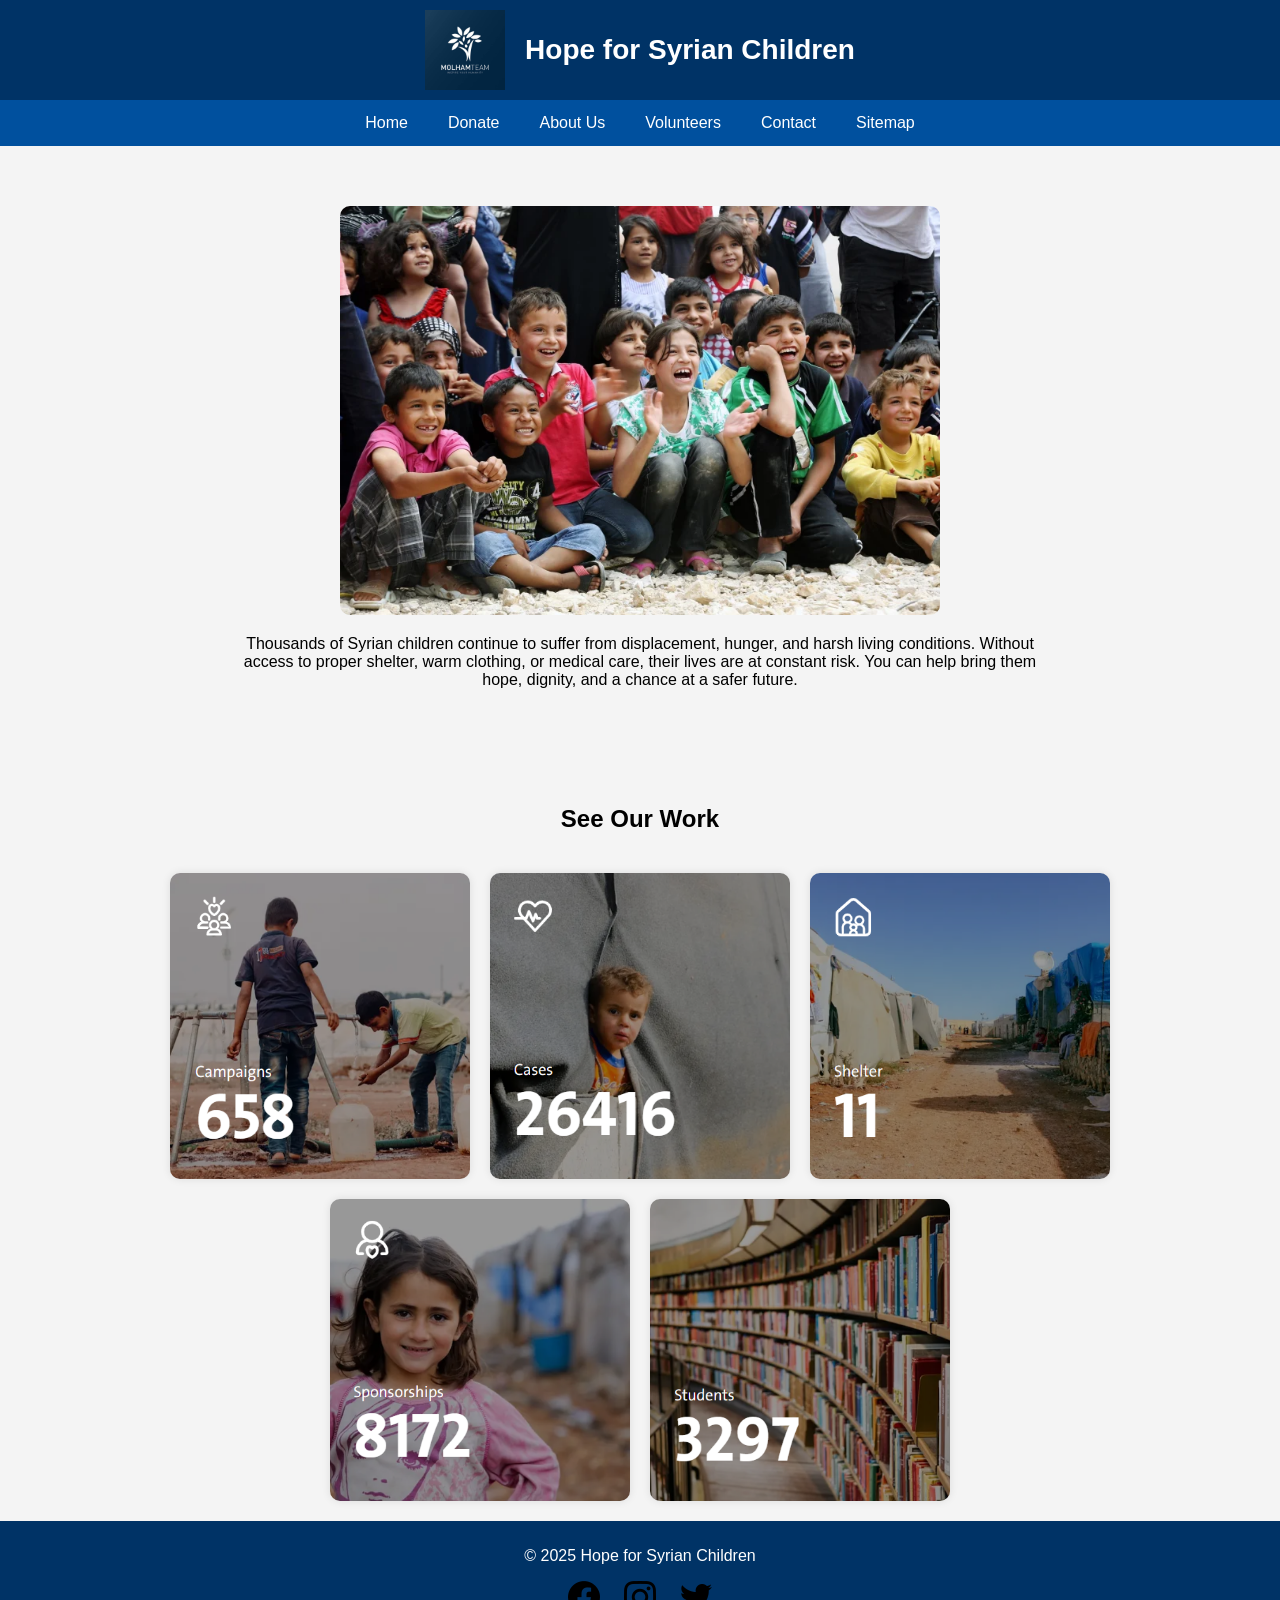
<file: index.html>
<!DOCTYPE html>
<html lang="en">
<head>
  <meta charset="UTF-8">
  <title>Hope for Syrian Children</title>
  <meta name="viewport" content="width=device-width, initial-scale=1.0">
  <link rel="stylesheet" href="css/style.css">
</head>
<body>

<header>
  <div class="header-content">
    <img src="images/Logo.png" alt="Charity Logo">
    <h1>Hope for Syrian Children</h1>
  </div>
</header>

<div class="hamburger">
  <img src="images/menu.png" alt="Menu Icon">
</div>

<nav>
  <a href="index.html">Home</a>
  <div class="dropdown">
    <a href="donate.html">Donate</a>
    <div class="dropdown-content">
      <a href="education.html">Education</a>
      <a href="sponsorship.html">Sponsorship</a>
      <a href="campaigns.html">Campaigns</a>
    </div>
  </div>
  <a href="About.html">About Us</a>
  <a href="volunteers.html">Volunteers</a>
  <a href="contact.html">Contact</a>
  <a href="sitemap.html">Sitemap</a>
</nav>

<!-- ✅ Main Content -->
<div class="container center-content">
  <a href="https://molhamteam.com/en/donate" target="_blank">
    <img src="images/kidshouse.jpg" alt="Kids without homes">
  </a>
  <p>
    Thousands of Syrian children continue to suffer from displacement, hunger, and harsh living conditions.
    Without access to proper shelter, warm clothing, or medical care, their lives are at constant risk.
    You can help bring them hope, dignity, and a chance at a safer future.
  </p>
</div>

<h2 style="text-align: center; margin-top: 40px;">See Our Work</h2>
<div class="gallery-grid">
  <img src="images/camp.png" alt="Camp">
  <img src="images/cases.png" alt="Cases">
  <img src="images/shelter.png" alt="Shelter">
  <img src="images/sponsor.png" alt="Sponsor">
  <img src="images/students.png" alt="Students">
</div>

<footer>
  <p>&copy; 2025 Hope for Syrian Children</p>
  <a href="https://www.facebook.com/share/198urDCqJN/" target="_blank">
    <img src="images/facebook.png" alt="Facebook">
  </a>
  <a href="https://www.instagram.com/molhamteam?igsh=ZTN4dWplaTVkMHM3" target="_blank">
    <img src="images/instagram.png" alt="Instagram">
  </a>
  <a href="https://x.com/molhamteam?t=NaV8jcFwhyxZ5BYAWy_UoA&s=09" target="_blank">
    <img src="images/twitter.png" alt="Twitter">
  </a>
</footer>


<script src="script.js"></script>

</body>
</html>
</file>
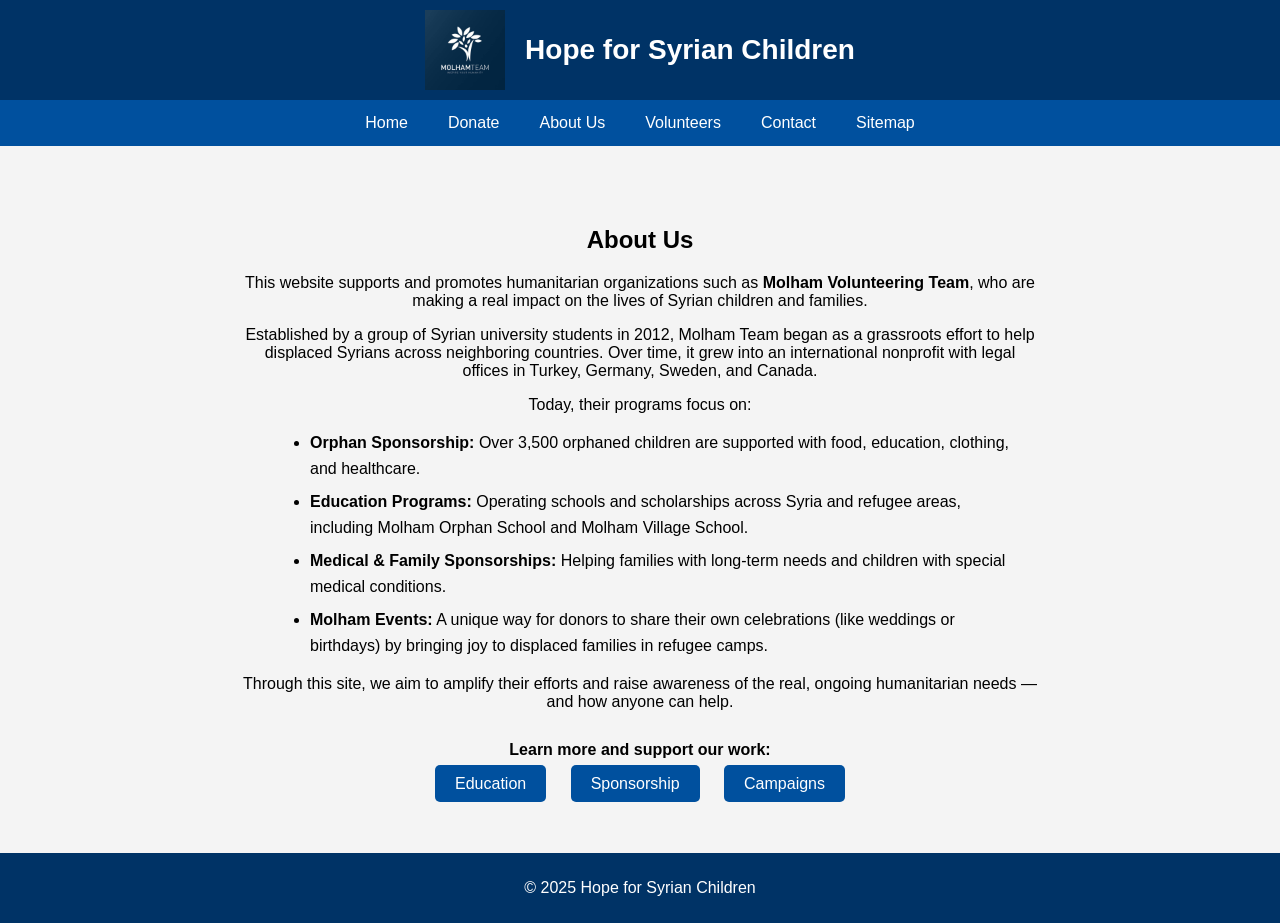
<file: About.html>
<!DOCTYPE html>
<html lang="en">
<head>
  <meta charset="UTF-8">
  <title>About Us - Hope for Syrian Children</title>
  <link rel="stylesheet" href="css/style.css">
</head>
<body>

<header>
  <div class="header-content">
    <img src="images/Logo.png" alt="Logo">
    <h1>Hope for Syrian Children</h1>
  </div>
</header>

<nav>
  <a href="index.html">Home</a>
  <div class="dropdown">
    <a href="donate.html">Donate</a>
    <div class="dropdown-content">
      <a href="education.html">Education</a>
      <a href="sponsorship.html">Sponsorship</a>
      <a href="campaigns.html">Campaigns</a>
    </div>
  </div>
  <a href="About.html">About Us</a>
  <a href="volunteers.html">Volunteers</a>
  <a href="contact.html">Contact</a>
  <a href="sitemap.html">Sitemap</a>
</nav>

<div class="container">
  <h2>About Us</h2>

  <p>
    This website supports and promotes humanitarian organizations such as <strong>Molham Volunteering Team</strong>, who are making a real impact on the lives of Syrian children and families.
  </p>

  <p>
    Established by a group of Syrian university students in 2012, Molham Team began as a grassroots effort to help displaced Syrians across neighboring countries. Over time, it grew into an international nonprofit with legal offices in Turkey, Germany, Sweden, and Canada.
  </p>

  <p>Today, their programs focus on:</p>

  <ul style="text-align: left; max-width: 700px; margin: auto;">
    <li><strong>Orphan Sponsorship:</strong> Over 3,500 orphaned children are supported with food, education, clothing, and healthcare.</li>
    <li><strong>Education Programs:</strong> Operating schools and scholarships across Syria and refugee areas, including Molham Orphan School and Molham Village School.</li>
    <li><strong>Medical & Family Sponsorships:</strong> Helping families with long-term needs and children with special medical conditions.</li>
    <li><strong>Molham Events:</strong> A unique way for donors to share their own celebrations (like weddings or birthdays) by bringing joy to displaced families in refugee camps.</li>
  </ul>

  <p>
    Through this site, we aim to amplify their efforts and raise awareness of the real, ongoing humanitarian needs — and how anyone can help.
  </p>

  <!-- ✅ NEW SECTION: Links to other donation pages -->
  <div style="text-align:center; margin-top: 30px;">
    <p><strong>Learn more and support our work:</strong></p>
    <a href="education.html" style="margin: 10px; padding: 10px 20px; background-color: #00509E; color: white; text-decoration: none; border-radius: 5px;">Education</a>
    <a href="sponsorship.html" style="margin: 10px; padding: 10px 20px; background-color: #00509E; color: white; text-decoration: none; border-radius: 5px;">Sponsorship</a>
    <a href="campaigns.html" style="margin: 10px; padding: 10px 20px; background-color: #00509E; color: white; text-decoration: none; border-radius: 5px;">Campaigns</a>
  </div>

</div>

<footer>
  <p>&copy; 2025 Hope for Syrian Children</p>
</footer>

</body>
</html>
</file>
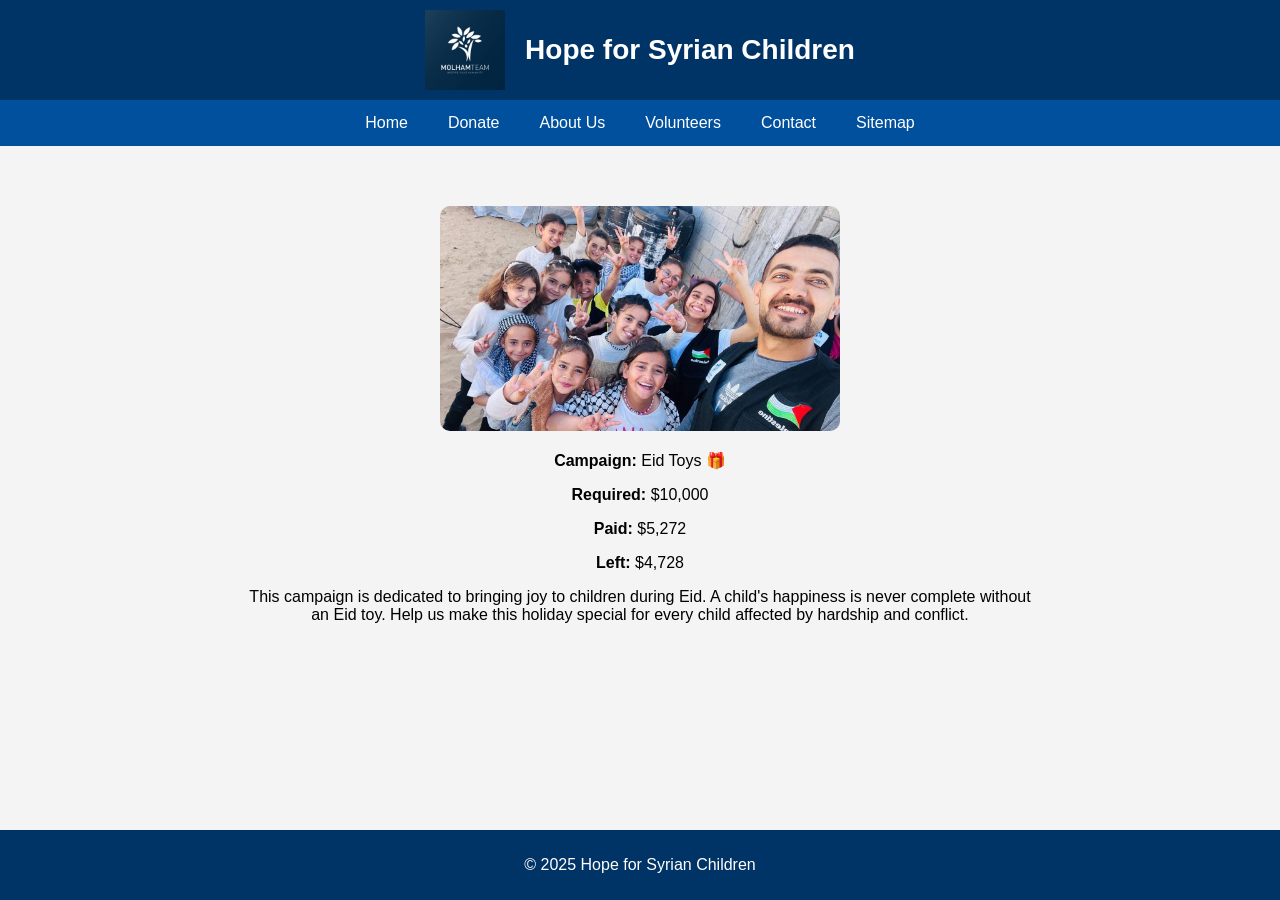
<file: Campaigns.html>
<!DOCTYPE html>
<html lang="en">
<head>
  <meta charset="UTF-8">
  <title>Campaigns - Hope for Syrian Children</title>
  <link rel="stylesheet" href="css/style.css">
</head>
<body>

<header>
  <div class="header-content">
    <img src="images/Logo.png" alt="Logo">
    <h1>Hope for Syrian Children</h1>
  </div>
</header>

<nav>
  <a href="index.html">Home</a>
  <div class="dropdown">
    <a href="donate.html">Donate</a>
    <div class="dropdown-content">
      <a href="education.html">Education</a>
      <a href="sponsorship.html">Sponsorship</a>
      <a href="campaigns.html">Campaigns</a>
    </div>
  </div>
  <a href="characters.html">About Us</a>
  <a href="volunteers.html">Volunteers</a>
  <a href="contact.html">Contact</a>
  <a href="sitemap.html">Sitemap</a>
</nav>

<div class="container center-content">

  <a href="https://molhamteam.com/en/campaigns/723" target="_blank">
    <img src="images/Campaigns.jpg" alt="Eid Toys Campaign" style="width: 400px; border-radius: 10px;">
  </a>

  <p><strong>Campaign:</strong> Eid Toys 🎁</p>
  <p><strong>Required:</strong> $10,000</p>
  <p><strong>Paid:</strong> $5,272</p>
  <p><strong>Left:</strong> $4,728</p>

  <p>This campaign is dedicated to bringing joy to children during Eid. A child's happiness is never complete without an Eid toy. Help us make this holiday special for every child affected by hardship and conflict.</p>
</div>

<footer>
  <p>&copy; 2025 Hope for Syrian Children</p>
</footer>

</body>
</html>
</file>
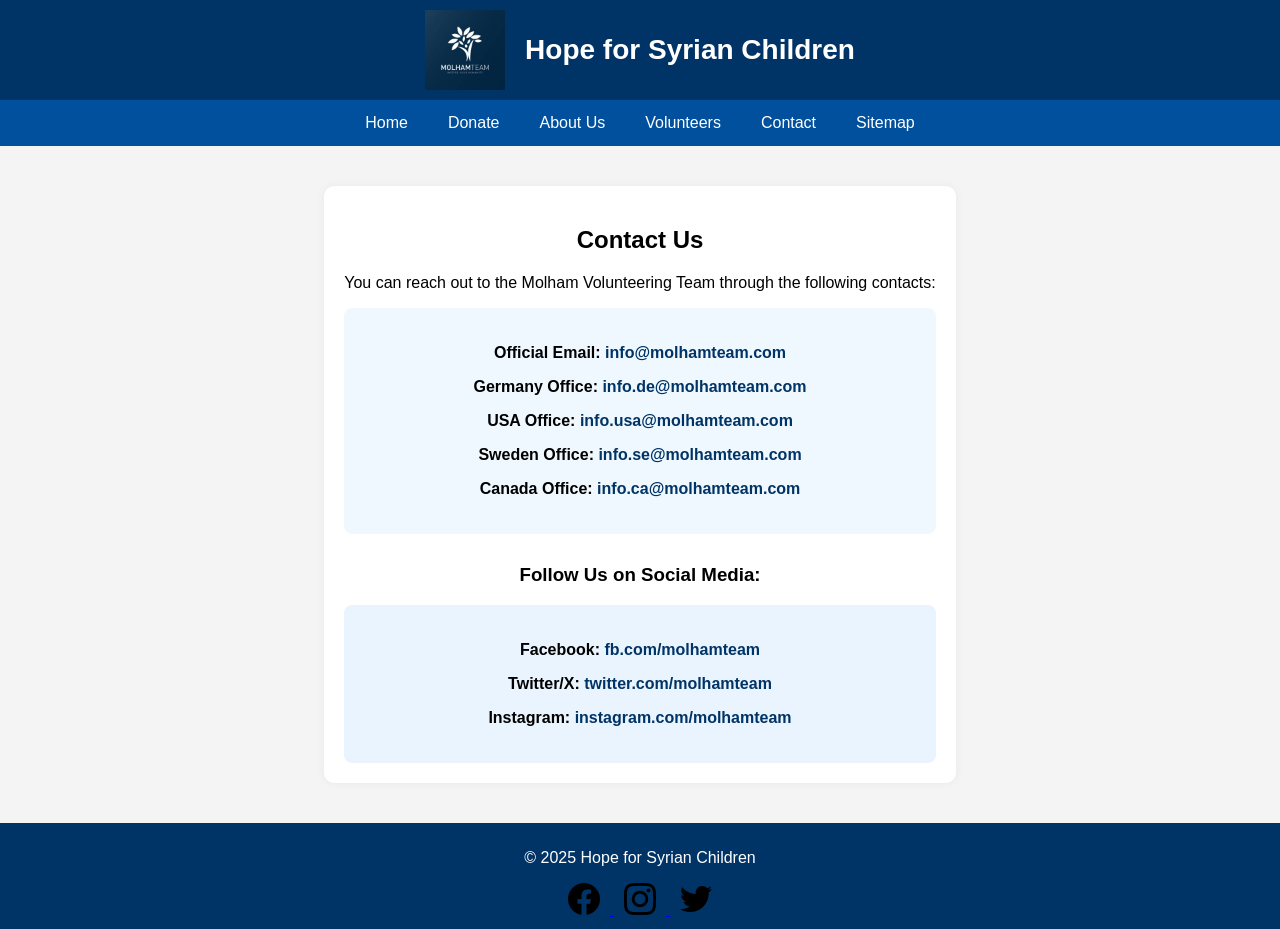
<file: contact.html>
<!DOCTYPE html>
<html lang="en">
<head>
  <meta charset="UTF-8">
  <title>Contact Us - Hope for Syrian Children</title>
  <link rel="stylesheet" href="css/style.css">
  <style>
    body {
      display: flex;
      flex-direction: column;
      min-height: 100vh;
      font-family: Arial, sans-serif;
      margin: 0;
      padding: 0;
      background-color: #f4f4f4;
    }

    header {
      background-color: #003366;
      padding: 10px 20px;
    }

    .header-content {
      display: flex;
      align-items: center;
      justify-content: center;
      gap: 20px;
      text-align: center;
    }

    .header-content img {
      height: 80px;
    }

    .header-content h1 {
      color: white;
      font-size: 28px;
      margin: 0;
    }

    nav {
      background-color: #00509E;
      text-align: center;
      display: flex;
      justify-content: center;
      flex-wrap: wrap;
    }

    nav a {
      display: inline-block;
      padding: 14px 20px;
      color: white;
      text-decoration: none;
      transition: all 0.3s ease;
    }

    nav a:hover {
      color: red;
      text-decoration: underline;
      background-color: #003366;
    }

    .dropdown {
      position: relative;
      display: inline-block;
    }

    .dropdown-content {
      display: none;
      position: absolute;
      background-color: #00509E;
      min-width: 160px;
      z-index: 1;
      box-shadow: 0px 8px 16px rgba(0, 0, 0, 0.2);
    }

    .dropdown:hover .dropdown-content {
      display: block;
    }

    .dropdown-content a {
      display: block;
      text-align: left;
      padding: 10px 16px;
      color: white;
      text-decoration: none;
    }

    .dropdown-content a:hover {
      background-color: #003366;
      color: red;
    }

    .container {
      flex: 1;
      max-width: 800px;
      margin: 40px auto;
      padding: 20px;
      background-color: white;
      border-radius: 10px;
      box-shadow: 0 0 10px rgba(0,0,0,0.05);
    }

    h2, h3 {
      text-align: center;
    }

    .contact-box {
      background-color: #f0f8ff;
      padding: 20px;
      border-radius: 8px;
      margin-bottom: 30px;
    }

    .social-box {
      background-color: #eaf4ff;
      padding: 20px;
      border-radius: 8px;
    }

    /* Stylish link effects for contact page */
    .contact-box a,
    .social-box a {
      color: #003366;
      font-weight: bold;
      text-decoration: none;
      transition: all 0.3s ease;
    }

    .contact-box a:hover,
    .social-box a:hover {
      color: red;
      text-decoration: underline;
    }

    .contact-box a:visited,
    .social-box a:visited {
      color: #800000;
    }

    footer {
      background-color: #003366;
      color: white;
      text-align: center;
      padding: 10px;
      margin-top: auto;
    }

    footer img {
      width: 32px;
      height: 32px;
      margin: 0 10px;
      transition: transform 0.3s ease;
    }

    footer img:hover {
      transform: scale(1.1);
    }
  </style>
</head>
<body>

<header>
  <div class="header-content">
    <img src="images/Logo.png" alt="Logo">
    <h1>Hope for Syrian Children</h1>
  </div>
</header>

<nav>
  <a href="index.html">Home</a>
  <div class="dropdown">
    <a href="donate.html">Donate</a>
    <div class="dropdown-content">
      <a href="education.html">Education</a>
      <a href="sponsorship.html">Sponsorship</a>
      <a href="campaigns.html">Campaigns</a>
    </div>
  </div>
  <a href="About.html">About Us</a>
  <a href="volunteers.html">Volunteers</a>
  <a href="contact.html">Contact</a>
  <a href="sitemap.html">Sitemap</a>
</nav>

<div class="container">
  <h2>Contact Us</h2>
  <p>You can reach out to the Molham Volunteering Team through the following contacts:</p>

  <div class="contact-box">
    <p><strong>Official Email:</strong> <a href="mailto:info@molhamteam.com">info@molhamteam.com</a></p>
    <p><strong>Germany Office:</strong> <a href="mailto:info.de@molhamteam.com">info.de@molhamteam.com</a></p>
    <p><strong>USA Office:</strong> <a href="mailto:info.usa@molhamteam.com">info.usa@molhamteam.com</a></p>
    <p><strong>Sweden Office:</strong> <a href="mailto:info.se@molhamteam.com">info.se@molhamteam.com</a></p>
    <p><strong>Canada Office:</strong> <a href="mailto:info.ca@molhamteam.com">info.ca@molhamteam.com</a></p>
  </div>

  <h3>Follow Us on Social Media:</h3>
  <div class="social-box">
    <p><strong>Facebook:</strong> <a href="https://www.facebook.com/molhamteam" target="_blank">fb.com/molhamteam</a></p>
    <p><strong>Twitter/X:</strong> <a href="https://twitter.com/molhamteam" target="_blank">twitter.com/molhamteam</a></p>
    <p><strong>Instagram:</strong> <a href="https://instagram.com/molhamteam" target="_blank">instagram.com/molhamteam</a></p>
  </div>
</div>

<footer>
  <p>&copy; 2025 Hope for Syrian Children</p>
  <a href="https://www.facebook.com/share/198urDCqJN/" target="_blank">
    <img src="images/facebook.png" alt="Facebook">
  </a>
  <a href="https://www.instagram.com/molhamteam?igsh=ZTN4dWplaTVkMHM3" target="_blank">
    <img src="images/instagram.png" alt="Instagram">
  </a>
  <a href="https://x.com/molhamteam?t=NaV8jcFwhyxZ5BYAWy_UoA&s=09" target="_blank">
    <img src="images/twitter.png" alt="Twitter">
  </a>
</footer>

</body>
</html>
</file>
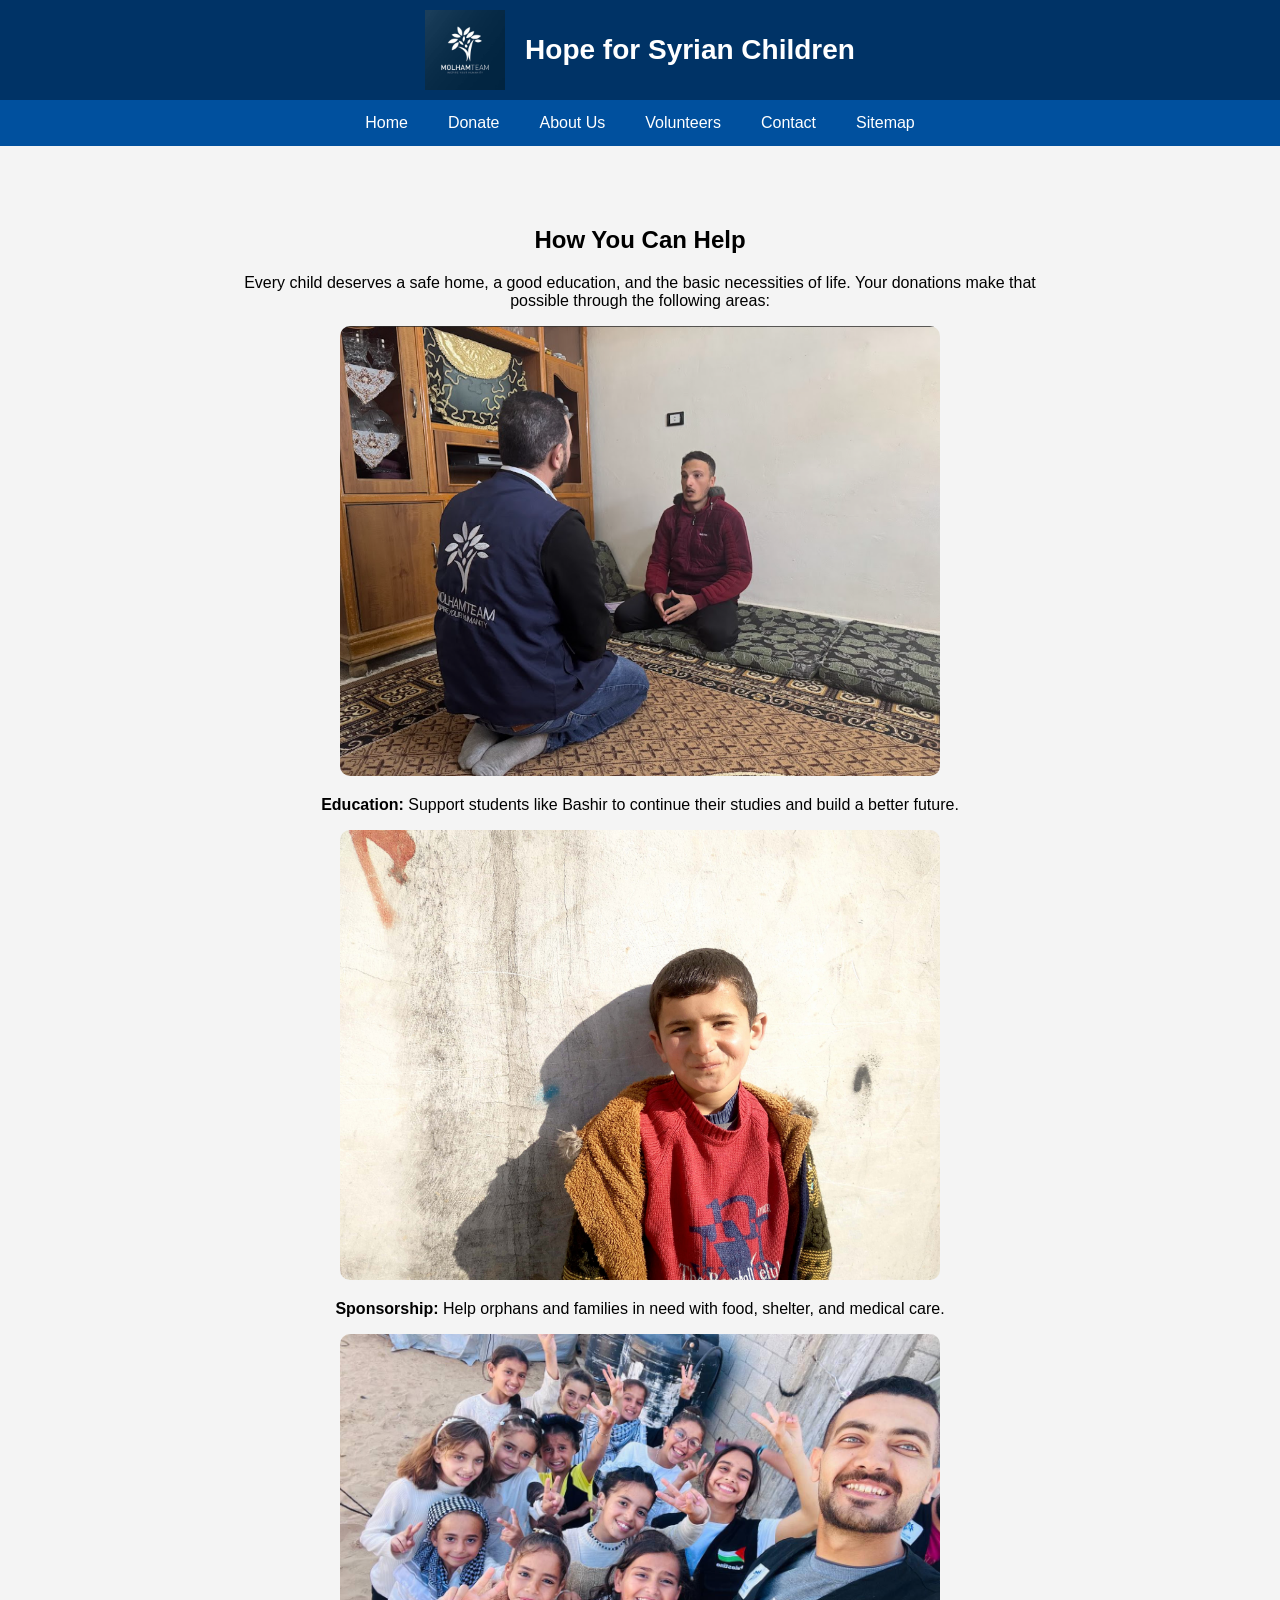
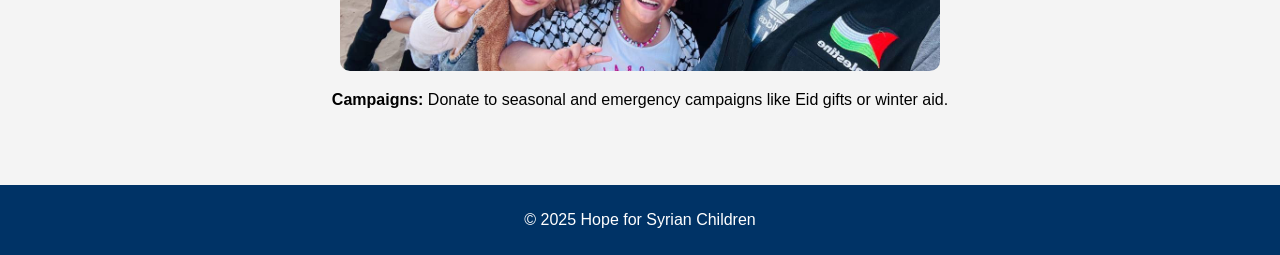
<file: donate.html>
<!DOCTYPE html>
<html lang="en">
<head>
  <meta charset="UTF-8">
  <title>Donate - Hope for Syrian Children</title>
  <link rel="stylesheet" href="css/style.css">
</head>
<body>

<header>
  <div class="header-content">
    <img src="images/Logo.png" alt="Logo">
    <h1>Hope for Syrian Children</h1>
  </div>
</header>

<nav>
  <a href="index.html">Home</a>
  <div class="dropdown">
    <a href="donate.html">Donate</a>
    <div class="dropdown-content">
      <a href="education.html">Education</a>
      <a href="sponsorship.html">Sponsorship</a>
      <a href="campaigns.html">Campaigns</a>
    </div>
  </div>
  <a href="About.html">About Us</a>
  <a href="volunteers.html">Volunteers</a>
  <a href="contact.html">Contact</a>
  <a href="sitemap.html">Sitemap</a>
</nav>

<div class="container center-content">
  <h2>How You Can Help</h2>
  <p>
    Every child deserves a safe home, a good education, and the basic necessities of life. 
    Your donations make that possible through the following areas:
  </p>

  <!-- Education -->
  <a href="education.html">
    <img src="images/Education.jpg" alt="Education Program">
  </a>
  <p><strong>Education:</strong> Support students like Bashir to continue their studies and build a better future.</p>

  <!-- Sponsorship -->
  <a href="sponsorship.html">
    <img src="images/Sponsorship.jpg" alt="Sponsorship Program">
  </a>
  <p><strong>Sponsorship:</strong> Help orphans and families in need with food, shelter, and medical care.</p>

  <!-- Campaigns -->
  <a href="campaigns.html">
    <img src="images/Campaigns.jpg" alt="Campaigns Program">
  </a>
  <p><strong>Campaigns:</strong> Donate to seasonal and emergency campaigns like Eid gifts or winter aid.</p>
</div>

<footer>
  <p>&copy; 2025 Hope for Syrian Children</p>
</footer>

</body>
</html>
</file>
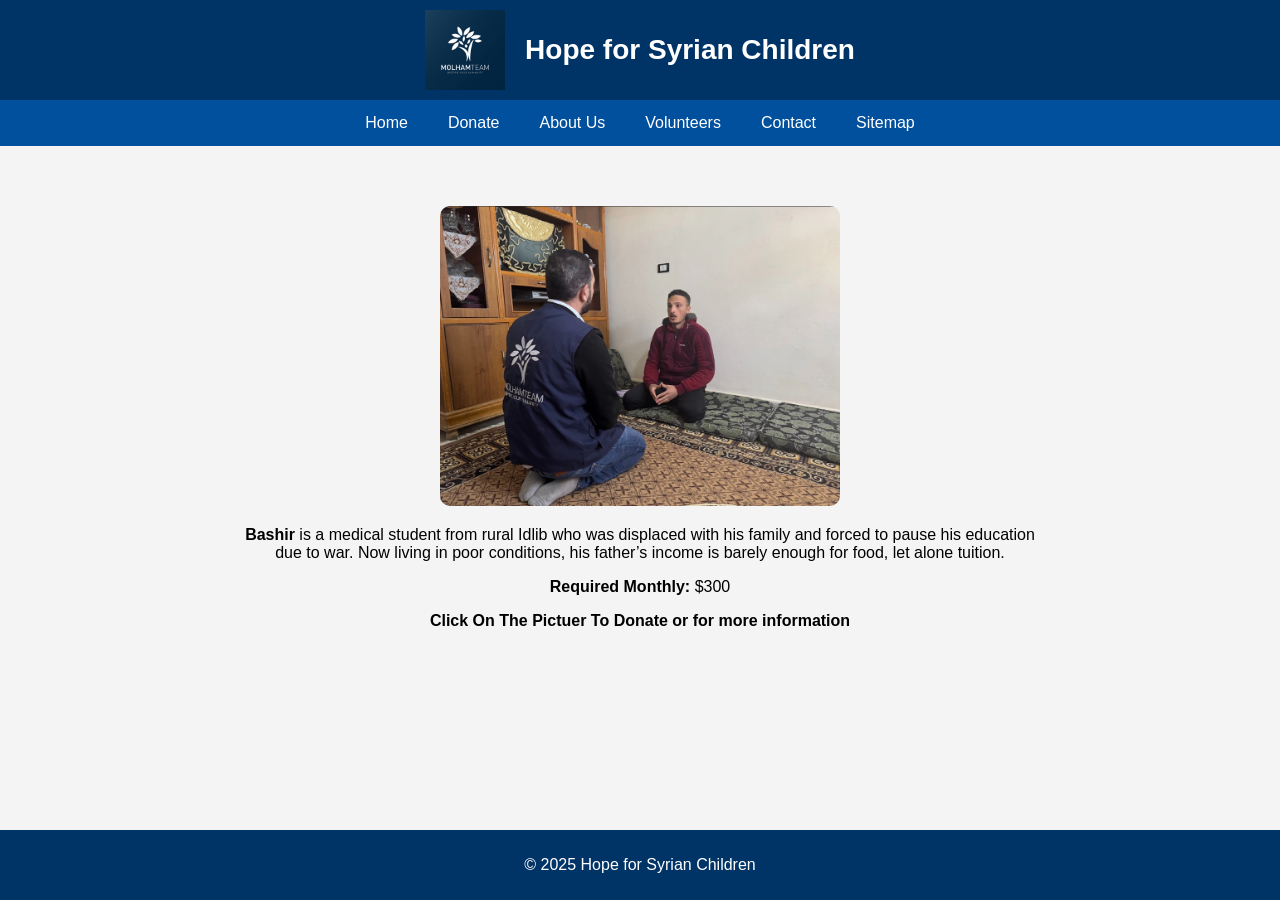
<file: Education.html>
<!DOCTYPE html>
<html lang="en">
<head>
  <meta charset="UTF-8">
  <title>Education - Hope for Syrian Children</title>
  <link rel="stylesheet" href="css/style.css">
</head>
<body>

<header>
  <div class="header-content">
    <img src="images/Logo.png" alt="Logo">
    <h1>Hope for Syrian Children</h1>
  </div>
</header>

<nav>
  <a href="index.html">Home</a>
  <div class="dropdown">
    <a href="donate.html">Donate</a>
    <div class="dropdown-content">
      <a href="education.html">Education</a>
      <a href="sponsorship.html">Sponsorship</a>
      <a href="campaigns.html">Campaigns</a>
    </div>
  </div>
  <a href="characters.html">About Us</a>
  <a href="volunteers.html">Volunteers</a>
  <a href="contact.html">Contact</a>
  <a href="sitemap.html">Sitemap</a>
</nav>

<div class="container center-content">

  <a href="https://molhamteam.com/en/students/5035" target="_blank">
    <img src="images/Education.jpg" alt="Bashir - student in need" style="width: 400px; border-radius: 10px;">
  </a>

  <p><strong>Bashir</strong> is a medical student from rural Idlib who was displaced with his family and forced to pause his education due to war. Now living in poor conditions, his father’s income is barely enough for food, let alone tuition.</p>

  <p><strong>Required Monthly:</strong> $300</p>
  <p><strong>Click On The Pictuer To Donate or for more information</strong> </p>

  
</div>

<footer>
  <p>&copy; 2025 Hope for Syrian Children</p>
</footer>

</body>
</html>
</file>
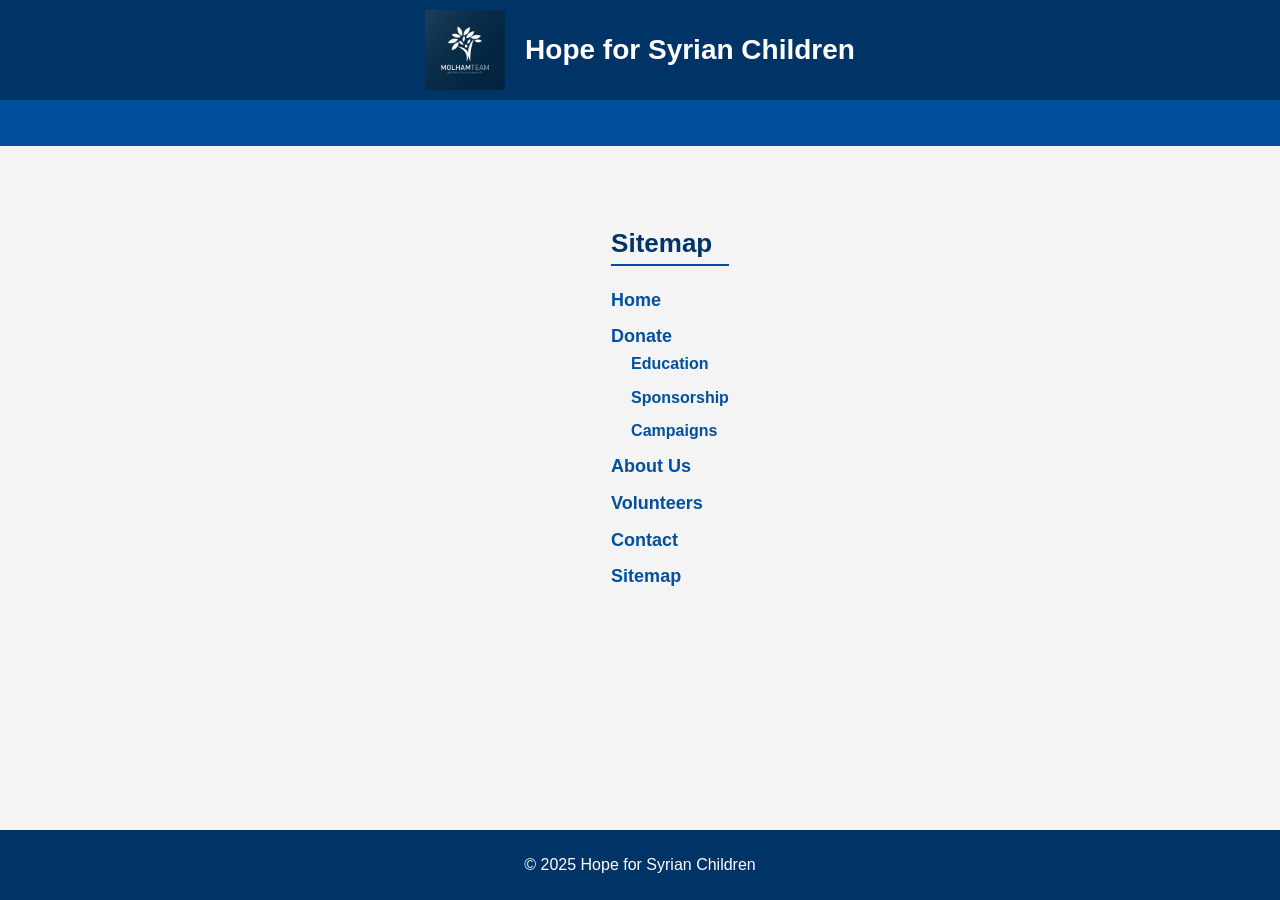
<file: sitemap.html>
<!DOCTYPE html>
<html lang="en">
<head>
  <meta charset="UTF-8">
  <title>Sitemap - Hope for Syrian Children</title>
  <link rel="stylesheet" href="css/style.css">
</head>
<body class="sitemap-page">

<header>
  <div class="header-content">
    <img src="images/Logo.png" alt="Logo">
    <h1>Hope for Syrian Children</h1>
  </div>
</header>

<nav>
  <a href="index.html">Home</a>
  <div class="dropdown">
    <a href="donate.html">Donate</a>
    <div class="dropdown-content">
      <a href="education.html">Education</a>
      <a href="sponsorship.html">Sponsorship</a>
      <a href="campaigns.html">Campaigns</a>
    </div>
  </div>
  <a href="About.html">About Us</a>
  <a href="volunteers.html">Volunteers</a>
  <a href="contact.html">Contact</a>
  <a href="sitemap.html">Sitemap</a>
</nav>

<div class="container">
  <h2>Sitemap</h2>
  <ul>
    <li><a href="index.html">Home</a></li>
    <li>
      <a href="donate.html">Donate</a>
      <ul>
        <li><a href="education.html">Education</a></li>
        <li><a href="sponsorship.html">Sponsorship</a></li>
        <li><a href="campaigns.html">Campaigns</a></li>
      </ul>
    </li>
    <li><a href="About.html">About Us</a></li>
    <li><a href="volunteers.html">Volunteers</a></li>
    <li><a href="contact.html">Contact</a></li>
    <li><a href="sitemap.html">Sitemap</a></li>
  </ul>
</div>

<footer>
  <p>&copy; 2025 Hope for Syrian Children</p>
</footer>

</body>
</html>
</file>
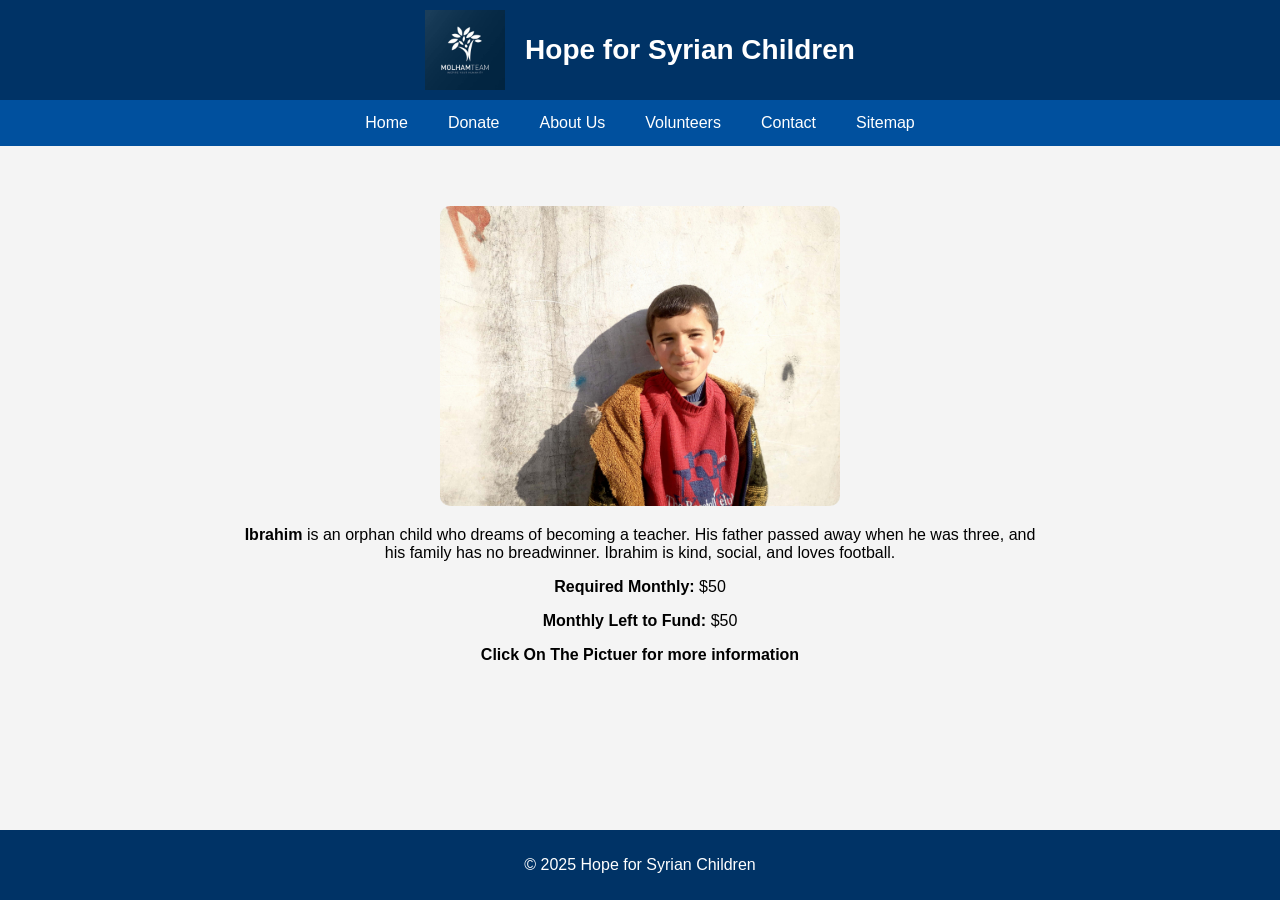
<file: Sponsorship.html>
<!DOCTYPE html>
<html lang="en">
<head>
  <meta charset="UTF-8">
  <title>Sponsorship - Hope for Syrian Children</title>
  <link rel="stylesheet" href="css/style.css">
</head>
<body>

<header>
  <div class="header-content">
    <img src="images/Logo.png" alt="Logo">
    <h1>Hope for Syrian Children</h1>
  </div>
</header>

<nav>
  <a href="index.html">Home</a>
  <div class="dropdown">
    <a href="donate.html">Donate</a>
    <div class="dropdown-content">
      <a href="education.html">Education</a>
      <a href="sponsorship.html">Sponsorship</a>
      <a href="campaigns.html">Campaigns</a>
    </div>
  </div>
  <a href="characters.html">About Us</a>
  <a href="volunteers.html">Volunteers</a>
  <a href="contact.html">Contact</a>
  <a href="sitemap.html">Sitemap</a>
</nav>

<div class="container center-content">

  <a href="https://molhamteam.com/en/sponsorships/6763" target="_blank">
    <img src="images/Sponsorship.jpg" alt="Ibrahim - orphan in need" style="max-width: 400px; border-radius: 10px;">
  </a>

  <p><strong>Ibrahim</strong> is an orphan child who dreams of becoming a teacher. His father passed away when he was three, and his family has no breadwinner. Ibrahim is kind, social, and loves football.</p>
  <p><strong>Required Monthly:</strong> $50</p>
  <p><strong>Monthly Left to Fund:</strong> $50</p>

  <p><strong>Click On The Pictuer for more information </strong></p>
  
</div>

<footer>
  <p>&copy; 2025 Hope for Syrian Children</p>
</footer>

</body>
</html>
</file>
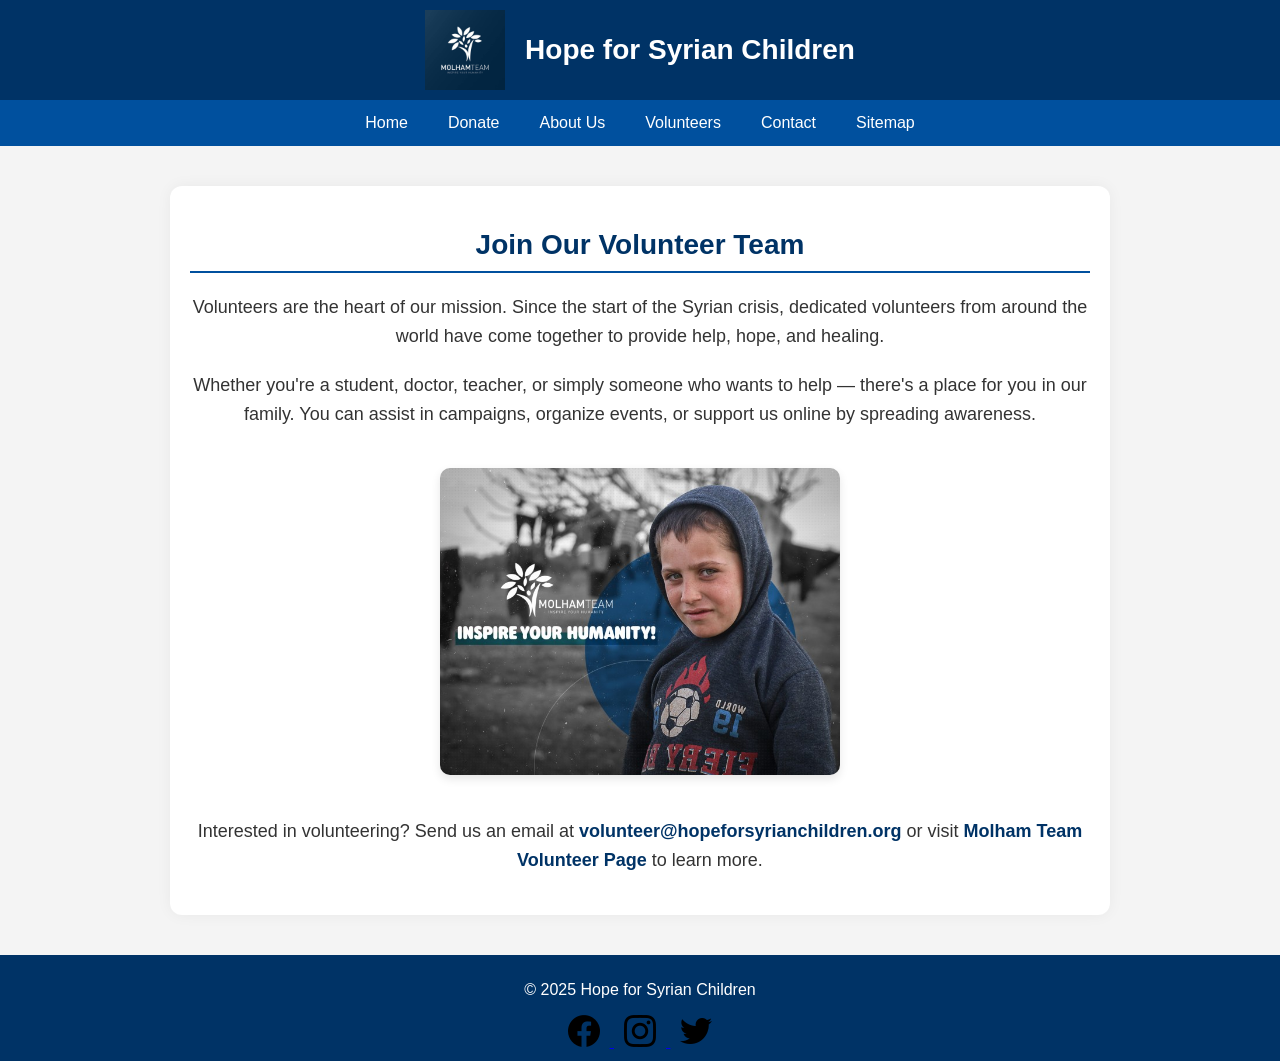
<file: volunteers.html>
<!DOCTYPE html>
<html lang="en">
<head>
  <meta charset="UTF-8">
  <title>Volunteer With Us - Hope for Syrian Children</title>
  <link rel="stylesheet" href="css/style.css">
  <meta name="viewport" content="width=device-width, initial-scale=1.0">
</head>
<body>

<header>
  <div class="header-content">
    <img src="images/Logo.png" alt="Charity Logo">
    <h1>Hope for Syrian Children</h1>
  </div>
</header>

<div class="hamburger">
  <img src="images/menu.png" alt="Menu Icon">
</div>

<nav>
  <a href="index.html">Home</a>
  <div class="dropdown">
    <a href="donate.html">Donate</a>
    <div class="dropdown-content">
      <a href="education.html">Education</a>
      <a href="sponsorship.html">Sponsorship</a>
      <a href="campaigns.html">Campaigns</a>
    </div>
  </div>
  <a href="About.html">About Us</a>
  <a href="volunteers.html">Volunteers</a>
  <a href="contact.html">Contact</a>
  <a href="sitemap.html">Sitemap</a>
</nav>

<div class="container volunteers-page">

  <h2>Join Our Volunteer Team</h2>
  <p>
    Volunteers are the heart of our mission. Since the start of the Syrian crisis, dedicated volunteers from around the world have come together to provide help, hope, and healing.
  </p>

  <p>
    Whether you're a student, doctor, teacher, or simply someone who wants to help — there's a place for you in our family. You can assist in campaigns, organize events, or support us online by spreading awareness.
  </p>

 
  <img src="images/needing.jpg" alt="Children needing help" style="max-width: 400px; width: 100%; margin: 20px auto; border-radius: 10px;">

  <p>
    Interested in volunteering? Send us an email at  
    <a href="mailto:volunteer@hopeforsyrianchildren.org">volunteer@hopeforsyrianchildren.org</a>  
    or visit <a href="https://molhamteam.com/en/volunteer" target="_blank">Molham Team Volunteer Page</a> to learn more.
  </p>
</div>

<footer>
  <p>&copy; 2025 Hope for Syrian Children</p>
  <a href="https://www.facebook.com/share/198urDCqJN/" target="_blank">
    <img src="images/facebook.png" alt="Facebook">
  </a>
  <a href="https://www.instagram.com/molhamteam?igsh=ZTN4dWplaTVkMHM3" target="_blank">
    <img src="images/instagram.png" alt="Instagram">
  </a>
  <a href="https://x.com/molhamteam?t=NaV8jcFwhyxZ5BYAWy_UoA&s=09" target="_blank">
    <img src="images/twitter.png" alt="Twitter">
  </a>
</footer>

<script src="script.js"></script>
</body>
</html>
</file>
<file: css/style.css>
/* Reset and Body */
body {
    font-family: Arial, sans-serif;
    margin: 0;
    padding: 0;
    background-color: #f4f4f4;
    display: flex;
    flex-direction: column;
    min-height: 100vh;
}

/* Header */
header {
    background-color: #003366;
    padding: 10px 20px;
}

.header-content {
    display: flex;
    align-items: center;
    justify-content: center;
    gap: 20px;
    text-align: center;
}

.header-content img {
    height: 80px;
}

.header-content h1 {
    color: white;
    font-size: 28px;
    margin: 0;
    transition: text-shadow 0.3s ease, color 0.3s ease;
}

.header-content h1:hover {
    text-shadow: 2px 2px 8px red;
    color: #ffcccc;
    cursor: default;
}

/* Navigation */
nav {
    background-color: #00509E;
    text-align: center;
    display: flex;
    justify-content: center;
    flex-wrap: wrap;
}

nav a {
    display: inline-block;
    padding: 14px 20px;
    color: white;
    text-decoration: none;
    transition: all 0.3s ease;
}

nav a:hover {
    color: red;
    text-decoration: underline;
    text-decoration-color: red;
    background-color: #003366;
}

/* Dropdown Menu */
nav .dropdown {
    position: relative;
    display: inline-block;
}

nav .dropdown-content {
    display: none;
    position: absolute;
    background-color: #00509E;
    min-width: 160px;
    z-index: 1;
    box-shadow: 0px 8px 16px rgba(0,0,0,0.2);
}

nav .dropdown-content a {
    display: block;
    text-align: left;
    padding: 10px 16px;
    color: white;
    text-decoration: none;
}

nav .dropdown-content a:hover {
    background-color: #003366;
    color: red;
}

nav .dropdown:hover .dropdown-content {
    display: block;
}

/* Main Section */
.container {
    flex: 1;
    max-width: 800px;
    margin: 40px auto;
    padding: 20px;
    text-align: center;
}

.container img {
    width: 80%;
    max-width: 600px;
    height: auto;
    border-radius: 10px;
}

.container a img {
    transition: transform 0.3s ease, box-shadow 0.3s ease;
}

.container a img:hover {
    transform: scale(1.03);
    box-shadow: 0 0 10px rgba(255, 0, 0, 0.5);
    cursor: pointer;
}

/* Gallery Grid */
.gallery-grid {
    display: flex;
    flex-wrap: wrap;
    justify-content: center;
    gap: 20px;
    padding: 20px;
}

.gallery-grid img {
    width: 300px;
    height: auto;
    border-radius: 10px;
    box-shadow: 0 0 8px rgba(0, 0, 0, 0.1);
    transition: transform 0.3s ease;
}

.gallery-grid img:hover {
    transform: scale(1.05);
}

/* Footer */
footer {
    background-color: #003366;
    color: white;
    text-align: center;
    padding: 10px;
    margin-top: auto;
}

footer img {
    width: 32px;
    height: 32px;
    margin: 0 10px;
    transition: transform 0.3s ease;
}

footer img:hover {
    transform: scale(1.1);
}

/* Hamburger Icon */
.hamburger {
    display: none;
    position: absolute;
    top: 15px;
    right: 20px;
    z-index: 1000;
    cursor: pointer;
}

.hamburger img {
    width: 30px;
    height: 30px;
}

/* Responsive for Mobile */
@media (max-width: 768px) {
    .hamburger {
        display: block;
    }

    nav {
        display: none;
        flex-direction: column;
        align-items: flex-start;
        background-color: #00509E;
        width: 100%;
    }

    nav.show {
        display: flex;
    }

    nav a {
        display: block;
        padding: 12px 20px;
        width: 100%;
        text-align: left;
    }

    nav .dropdown-content {
        position: static;
        box-shadow: none;
    }
}
/* Sitemap Styling */
/* Move sitemap list to the left */
.sitemap-page.container  {
  text-align: left;
  max-width: 700px;
  margin: 0 auto 20px auto;
  padding-left: 40px;
}

.container ul li {
  margin-bottom: 8px;
  line-height: 1.6;
}

.container h2 {
  text-align: center;
  margin-bottom: 20px;
}

/* Adjust container alignment only for sitemap page */
body.sitemap-page .container {
  text-align: left;
  max-width: 800px;
  margin: 40px auto;
  padding-left: 80px; /* pushes content to left */
}

body.sitemap-page h2 {
  text-align: left;
  padding-left: 0;
  margin-left: 0;
}
/* Enhanced Sitemap Styling */
.sitemap-page h2 {
  font-size: 26px;
  margin-bottom: 20px;
  color: #003366;
  border-bottom: 2px solid #00509E;
  padding-bottom: 5px;
}

.sitemap-page ul {
  list-style: none;
  padding-left: 0;
  font-size: 18px;
  line-height: 1.8;
}

.sitemap-page li {
  margin-bottom: 8px;
}

.sitemap-page a {
  color: #00509E;
  text-decoration: none;
  font-weight: bold;
  transition: all 0.3s ease;
}

.sitemap-page a:hover {
  color: red;
  text-decoration: underline;
}

.sitemap-page ul ul {
  margin-left: 20px;
  font-weight: normal;
  font-size: 16px;
}

/* === Volunteers Page Styling === */
.volunteers-page {
  max-width: 900px;
  margin: 40px auto;
  padding: 20px;
  background-color: #ffffff;
  border-radius: 12px;
  box-shadow: 0 0 15px rgba(0, 0, 0, 0.05);
  text-align: center;
}

.volunteers-page h2 {
  font-size: 28px;
  color: #003366;
  margin-bottom: 20px;
  border-bottom: 2px solid #00509E;
  padding-bottom: 10px;
}

.volunteers-page p {
  font-size: 18px;
  color: #333;
  line-height: 1.6;
  margin-bottom: 20px;
}

.volunteers-page img {
  max-width: 100%;
  height: auto;
  border-radius: 12px;
  margin: 20px auto;
  box-shadow: 0 4px 10px rgba(0, 0, 0, 0.1);
}

/* Highlighted line in volunteers page */
.volunteers-page .highlight {
  font-weight: bold;
  color: #00509E;
}

/* Email link and external links */
.volunteers-page a {
  color: #003366;
  font-weight: bold;
  text-decoration: none;
  transition: all 0.3s ease;
}

.volunteers-page a:hover,
.volunteers-page a:focus {
  color: red;
  text-decoration: underline;
}

.volunteers-page a:visited {
  color: #800000; /* optional darker red for visited */
}
</file>
